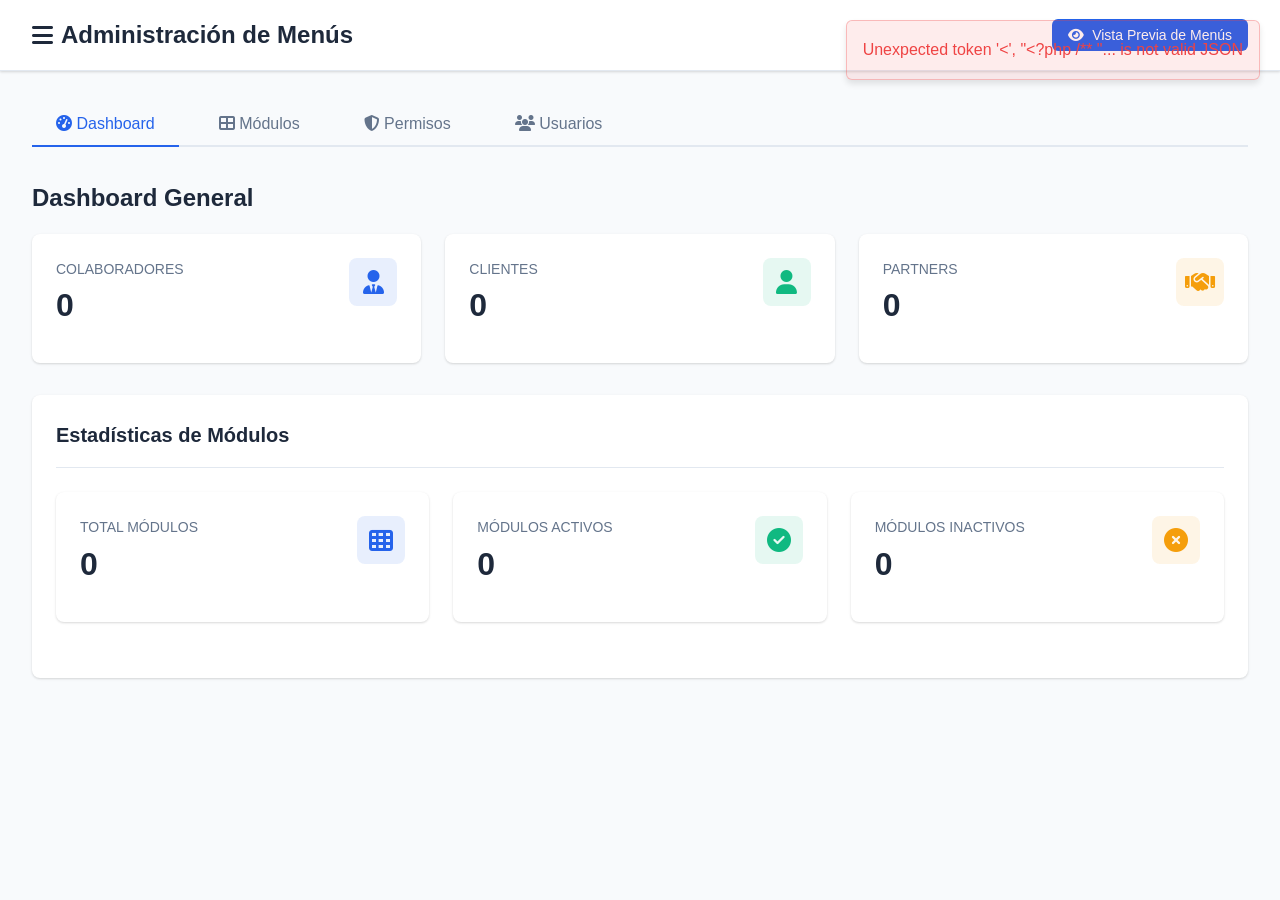
<file: admin/index.html>
<!DOCTYPE html>
<html lang="es">
<head>
    <meta charset="UTF-8">
    <meta name="viewport" content="width=device-width, initial-scale=1.0">
    <title>Administración de Menús - Panel de Control</title>
    <link rel="stylesheet" href="../assets/css/admin.css">
    <link rel="stylesheet" href="https://cdnjs.cloudflare.com/ajax/libs/font-awesome/6.4.0/css/all.min.css">
</head>
<body>
    <!-- Header -->
    <header class="header">
        <div class="header-content">
            <h1>
                <i class="fas fa-bars"></i>
                Administración de Menús
            </h1>
            <div>
                <button class="btn btn-primary" onclick="location.href='menu-viewer.html'">
                    <i class="fas fa-eye"></i>
                    Vista Previa de Menús
                </button>
            </div>
        </div>
    </header>

    <!-- Loading Overlay -->
    <div class="loading-overlay" id="loadingOverlay">
        <div class="loading-spinner"></div>
    </div>

    <!-- Main Container -->
    <div class="container">
        <!-- Tabs -->
        <div class="tabs">
            <button class="tab active" onclick="switchTab('dashboard')">
                <i class="fas fa-tachometer-alt"></i> Dashboard
            </button>
            <button class="tab" onclick="switchTab('modules')">
                <i class="fas fa-th-large"></i> Módulos
            </button>
            <button class="tab" onclick="switchTab('permissions')">
                <i class="fas fa-shield-alt"></i> Permisos
            </button>
            <button class="tab" onclick="switchTab('users')">
                <i class="fas fa-users"></i> Usuarios
            </button>
        </div>

        <!-- Dashboard Tab -->
        <div id="tab-dashboard" class="tab-content active">
            <h2 class="mb-2">Dashboard General</h2>

            <!-- Stats Grid -->
            <div class="stats-grid">
                <div class="stat-card">
                    <div class="stat-card-header">
                        <div>
                            <div class="stat-card-title">Colaboradores</div>
                            <div class="stat-card-value" id="stat-colaboradores">0</div>
                        </div>
                        <div class="stat-card-icon blue">
                            <i class="fas fa-user-tie"></i>
                        </div>
                    </div>
                </div>

                <div class="stat-card">
                    <div class="stat-card-header">
                        <div>
                            <div class="stat-card-title">Clientes</div>
                            <div class="stat-card-value" id="stat-clientes">0</div>
                        </div>
                        <div class="stat-card-icon green">
                            <i class="fas fa-user"></i>
                        </div>
                    </div>
                </div>

                <div class="stat-card">
                    <div class="stat-card-header">
                        <div>
                            <div class="stat-card-title">Partners</div>
                            <div class="stat-card-value" id="stat-partners">0</div>
                        </div>
                        <div class="stat-card-icon orange">
                            <i class="fas fa-handshake"></i>
                        </div>
                    </div>
                </div>
            </div>

            <!-- Module Stats -->
            <div class="card">
                <div class="card-header">
                    <h3 class="card-title">Estadísticas de Módulos</h3>
                </div>
                <div class="stats-grid">
                    <div class="stat-card">
                        <div class="stat-card-header">
                            <div>
                                <div class="stat-card-title">Total Módulos</div>
                                <div class="stat-card-value" id="stat-total-modules">0</div>
                            </div>
                            <div class="stat-card-icon blue">
                                <i class="fas fa-th"></i>
                            </div>
                        </div>
                    </div>

                    <div class="stat-card">
                        <div class="stat-card-header">
                            <div>
                                <div class="stat-card-title">Módulos Activos</div>
                                <div class="stat-card-value" id="stat-active-modules">0</div>
                            </div>
                            <div class="stat-card-icon green">
                                <i class="fas fa-check-circle"></i>
                            </div>
                        </div>
                    </div>

                    <div class="stat-card">
                        <div class="stat-card-header">
                            <div>
                                <div class="stat-card-title">Módulos Inactivos</div>
                                <div class="stat-card-value" id="stat-inactive-modules">0</div>
                            </div>
                            <div class="stat-card-icon orange">
                                <i class="fas fa-times-circle"></i>
                            </div>
                        </div>
                    </div>
                </div>
            </div>
        </div>

        <!-- Modules Tab -->
        <div id="tab-modules" class="tab-content">
            <div class="card">
                <div class="card-header">
                    <h3 class="card-title">Gestión de Módulos</h3>
                    <button class="btn btn-primary" onclick="openModuleModal()">
                        <i class="fas fa-plus"></i> Nuevo Módulo
                    </button>
                </div>

                <!-- Segment Filter -->
                <div class="segment-pills">
                    <button class="segment-pill active" onclick="filterModules('all')">Todos</button>
                    <button class="segment-pill" onclick="filterModules('colaborador')">Colaboradores</button>
                    <button class="segment-pill" onclick="filterModules('cliente')">Clientes</button>
                    <button class="segment-pill" onclick="filterModules('partner')">Partners</button>
                </div>

                <!-- Modules Table -->
                <div class="table-wrapper">
                    <table class="table">
                        <thead>
                            <tr>
                                <th>ID</th>
                                <th>Nombre</th>
                                <th>Segmento</th>
                                <th>URL</th>
                                <th>Icono</th>
                                <th>Padre</th>
                                <th>Orden</th>
                                <th>Estado</th>
                                <th>Acciones</th>
                            </tr>
                        </thead>
                        <tbody id="modules-table-body">
                            <tr>
                                <td colspan="9" class="text-center">Cargando módulos...</td>
                            </tr>
                        </tbody>
                    </table>
                </div>
            </div>
        </div>

        <!-- Permissions Tab -->
        <div id="tab-permissions" class="tab-content">
            <div class="card">
                <div class="card-header">
                    <h3 class="card-title">Gestión de Permisos</h3>
                </div>

                <!-- Segment Selection -->
                <div class="form-group">
                    <label class="form-label">Seleccionar Segmento</label>
                    <select class="form-select" id="permission-segment" onchange="loadUsersForPermissions()">
                        <option value="">-- Seleccione un segmento --</option>
                        <option value="colaborador">Colaboradores</option>
                        <option value="cliente">Clientes</option>
                        <option value="partner">Partners</option>
                    </select>
                </div>

                <!-- User Selection -->
                <div class="form-group">
                    <label class="form-label">Seleccionar Usuario</label>
                    <select class="form-select" id="permission-user" onchange="loadUserPermissions()">
                        <option value="">-- Seleccione un usuario --</option>
                    </select>
                </div>

                <!-- Permissions List -->
                <div id="permissions-container" style="display: none;">
                    <div class="d-flex justify-content-between align-items-center mb-2">
                        <h4>Permisos del Usuario</h4>
                        <div class="gap-1">
                            <button class="btn btn-success btn-sm" onclick="savePermissions()">
                                <i class="fas fa-save"></i> Guardar Cambios
                            </button>
                            <button class="btn btn-secondary btn-sm" onclick="resetPermissions()">
                                <i class="fas fa-undo"></i> Resetear
                            </button>
                        </div>
                    </div>

                    <div id="permissions-list" class="mt-2">
                        <!-- Permissions checkboxes will be loaded here -->
                    </div>
                </div>
            </div>
        </div>

        <!-- Users Tab -->
        <div id="tab-users" class="tab-content">
            <div class="card">
                <div class="card-header">
                    <h3 class="card-title">Usuarios del Sistema</h3>
                </div>

                <!-- Search -->
                <div class="form-group">
                    <input type="text" class="form-control" id="user-search" placeholder="Buscar usuarios por nombre o email..." onkeyup="searchUsers()">
                </div>

                <!-- Segment Pills -->
                <div class="segment-pills">
                    <button class="segment-pill active" onclick="filterUsers('all')">Todos</button>
                    <button class="segment-pill" onclick="filterUsers('colaborador')">Colaboradores</button>
                    <button class="segment-pill" onclick="filterUsers('cliente')">Clientes</button>
                    <button class="segment-pill" onclick="filterUsers('partner')">Partners</button>
                </div>

                <!-- Users Table -->
                <div class="table-wrapper">
                    <table class="table">
                        <thead>
                            <tr>
                                <th>ID</th>
                                <th>Nombre</th>
                                <th>Email</th>
                                <th>Tipo</th>
                                <th>Cuenta/Empresa</th>
                                <th>Acciones</th>
                            </tr>
                        </thead>
                        <tbody id="users-table-body">
                            <tr>
                                <td colspan="6" class="text-center">Cargando usuarios...</td>
                            </tr>
                        </tbody>
                    </table>
                </div>
            </div>
        </div>
    </div>

    <!-- Module Modal -->
    <div class="modal" id="moduleModal">
        <div class="modal-content">
            <div class="modal-header">
                <h3 class="modal-title" id="moduleModalTitle">Nuevo Módulo</h3>
                <button class="modal-close" onclick="closeModuleModal()">&times;</button>
            </div>

            <form id="moduleForm" onsubmit="saveModule(event)">
                <input type="hidden" id="module-id">

                <div class="form-group">
                    <label class="form-label">Nombre *</label>
                    <input type="text" class="form-control" id="module-name" required>
                </div>

                <div class="form-group">
                    <label class="form-label">Descripción</label>
                    <textarea class="form-control" id="module-description" rows="3"></textarea>
                </div>

                <div class="form-group">
                    <label class="form-label">URL *</label>
                    <input type="text" class="form-control" id="module-url" placeholder="/ruta/al/modulo.php" required>
                </div>

                <div class="form-group">
                    <label class="form-label">Icono (Font Awesome)</label>
                    <input type="text" class="form-control" id="module-icon" placeholder="fa-dashboard">
                </div>

                <div class="form-group">
                    <label class="form-label">Segmento *</label>
                    <select class="form-select" id="module-segment" required onchange="loadParentModules()">
                        <option value="">-- Seleccione --</option>
                        <option value="colaborador">Colaborador</option>
                        <option value="cliente">Cliente</option>
                        <option value="partner">Partner</option>
                    </select>
                </div>

                <div class="form-group">
                    <label class="form-label">Módulo Padre (opcional)</label>
                    <select class="form-select" id="module-parent">
                        <option value="">-- Sin padre (menú principal) --</option>
                    </select>
                </div>

                <div class="form-group">
                    <label class="form-label">Orden</label>
                    <input type="number" class="form-control" id="module-order" value="0" min="0">
                </div>

                <div class="form-group">
                    <div class="form-check">
                        <input type="checkbox" class="form-check-input" id="module-active" checked>
                        <label class="form-label">Activo</label>
                    </div>
                </div>

                <div class="modal-footer">
                    <button type="button" class="btn btn-secondary" onclick="closeModuleModal()">Cancelar</button>
                    <button type="submit" class="btn btn-primary">
                        <i class="fas fa-save"></i> Guardar
                    </button>
                </div>
            </form>
        </div>
    </div>

    <!-- JavaScript -->
    <script src="../assets/js/admin.js"></script>
</body>
</html>
</file>
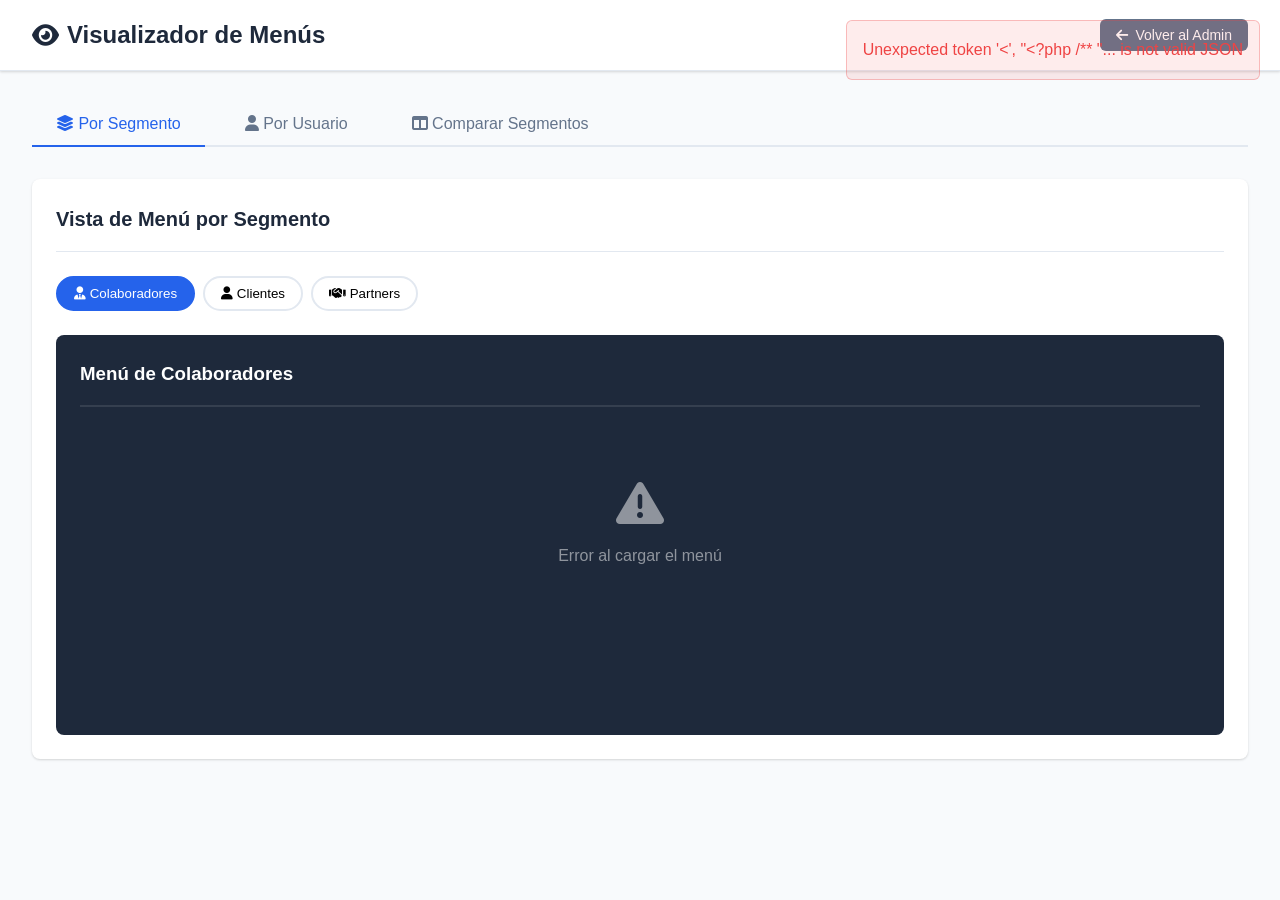
<file: admin/menu-viewer.html>
<!DOCTYPE html>
<html lang="es">
<head>
    <meta charset="UTF-8">
    <meta name="viewport" content="width=device-width, initial-scale=1.0">
    <title>Visualizador de Menús - Por Segmento y Usuario</title>
    <link rel="stylesheet" href="../assets/css/admin.css">
    <link rel="stylesheet" href="https://cdnjs.cloudflare.com/ajax/libs/font-awesome/6.4.0/css/all.min.css">
    <style>
        .menu-preview {
            background: #1e293b;
            color: white;
            border-radius: 8px;
            padding: 1.5rem;
            min-height: 400px;
        }

        .menu-preview h3 {
            color: white;
            margin-bottom: 1.5rem;
            padding-bottom: 1rem;
            border-bottom: 2px solid rgba(255, 255, 255, 0.1);
        }

        .menu-item {
            padding: 0.75rem 1rem;
            margin-bottom: 0.5rem;
            border-radius: 6px;
            cursor: pointer;
            transition: all 0.3s ease;
            display: flex;
            align-items: center;
            gap: 0.75rem;
        }

        .menu-item:hover {
            background: rgba(255, 255, 255, 0.1);
        }

        .menu-item i {
            width: 20px;
            text-align: center;
        }

        .menu-item.parent {
            background: rgba(37, 99, 235, 0.2);
            font-weight: 600;
        }

        .menu-item.child {
            padding-left: 3rem;
            font-size: 0.9rem;
            opacity: 0.9;
        }

        .menu-empty {
            text-align: center;
            padding: 3rem;
            color: rgba(255, 255, 255, 0.5);
        }

        .menu-empty i {
            font-size: 3rem;
            margin-bottom: 1rem;
        }

        .comparison-grid {
            display: grid;
            grid-template-columns: repeat(auto-fit, minmax(350px, 1fr));
            gap: 2rem;
            margin-top: 2rem;
        }

        .user-info {
            background: var(--light-bg);
            padding: 1rem;
            border-radius: 6px;
            margin-bottom: 1rem;
        }

        .user-info-item {
            display: flex;
            justify-content: space-between;
            margin-bottom: 0.5rem;
        }

        .user-info-label {
            font-weight: 600;
            color: var(--text-light);
        }

        .user-info-value {
            color: var(--text-dark);
        }
    </style>
</head>
<body>
    <!-- Header -->
    <header class="header">
        <div class="header-content">
            <h1>
                <i class="fas fa-eye"></i>
                Visualizador de Menús
            </h1>
            <div>
                <button class="btn btn-secondary" onclick="location.href='index.html'">
                    <i class="fas fa-arrow-left"></i>
                    Volver al Admin
                </button>
            </div>
        </div>
    </header>

    <!-- Loading Overlay -->
    <div class="loading-overlay" id="loadingOverlay">
        <div class="loading-spinner"></div>
    </div>

    <!-- Main Container -->
    <div class="container">
        <!-- Tabs -->
        <div class="tabs">
            <button class="tab active" onclick="switchViewMode('segment')">
                <i class="fas fa-layer-group"></i> Por Segmento
            </button>
            <button class="tab" onclick="switchViewMode('user')">
                <i class="fas fa-user"></i> Por Usuario
            </button>
            <button class="tab" onclick="switchViewMode('comparison')">
                <i class="fas fa-columns"></i> Comparar Segmentos
            </button>
        </div>

        <!-- Segment View -->
        <div id="view-segment" class="tab-content active">
            <div class="card">
                <div class="card-header">
                    <h3 class="card-title">Vista de Menú por Segmento</h3>
                </div>

                <div class="segment-pills">
                    <button class="segment-pill active" onclick="viewSegmentMenu('colaborador')">
                        <i class="fas fa-user-tie"></i> Colaboradores
                    </button>
                    <button class="segment-pill" onclick="viewSegmentMenu('cliente')">
                        <i class="fas fa-user"></i> Clientes
                    </button>
                    <button class="segment-pill" onclick="viewSegmentMenu('partner')">
                        <i class="fas fa-handshake"></i> Partners
                    </button>
                </div>

                <div class="menu-preview" id="segment-menu-preview">
                    <h3 id="segment-menu-title">Menú de Colaboradores</h3>
                    <div id="segment-menu-items">
                        <div class="menu-empty">
                            <i class="fas fa-spinner fa-spin"></i>
                            <p>Cargando menú...</p>
                        </div>
                    </div>
                </div>
            </div>
        </div>

        <!-- User View -->
        <div id="view-user" class="tab-content">
            <div class="card">
                <div class="card-header">
                    <h3 class="card-title">Vista de Menú por Usuario</h3>
                </div>

                <div class="form-group">
                    <label class="form-label">Seleccionar Segmento</label>
                    <select class="form-select" id="user-segment" onchange="loadUsersForViewer()">
                        <option value="">-- Seleccione un segmento --</option>
                        <option value="colaborador">Colaboradores</option>
                        <option value="cliente">Clientes</option>
                        <option value="partner">Partners</option>
                    </select>
                </div>

                <div class="form-group">
                    <label class="form-label">Seleccionar Usuario</label>
                    <select class="form-select" id="user-select" onchange="viewUserMenu()">
                        <option value="">-- Seleccione un usuario --</option>
                    </select>
                </div>

                <div id="user-menu-container" style="display: none;">
                    <div class="user-info" id="user-info-box">
                        <!-- User info will be loaded here -->
                    </div>

                    <div class="menu-preview">
                        <h3>Menú Personalizado del Usuario</h3>
                        <div id="user-menu-items">
                            <!-- Menu items will be loaded here -->
                        </div>
                    </div>
                </div>
            </div>
        </div>

        <!-- Comparison View -->
        <div id="view-comparison" class="tab-content">
            <div class="card">
                <div class="card-header">
                    <h3 class="card-title">Comparación de Menús por Segmento</h3>
                </div>

                <div class="comparison-grid">
                    <div>
                        <div class="menu-preview">
                            <h3>
                                <i class="fas fa-user-tie"></i>
                                Colaboradores
                            </h3>
                            <div id="comparison-colaborador">
                                <!-- Menu will be loaded here -->
                            </div>
                        </div>
                    </div>

                    <div>
                        <div class="menu-preview">
                            <h3>
                                <i class="fas fa-user"></i>
                                Clientes
                            </h3>
                            <div id="comparison-cliente">
                                <!-- Menu will be loaded here -->
                            </div>
                        </div>
                    </div>

                    <div>
                        <div class="menu-preview">
                            <h3>
                                <i class="fas fa-handshake"></i>
                                Partners
                            </h3>
                            <div id="comparison-partner">
                                <!-- Menu will be loaded here -->
                            </div>
                        </div>
                    </div>
                </div>
            </div>
        </div>
    </div>

    <script>
        const API_BASE_URL = '../api';

        // Utility Functions
        function showLoading(show = true) {
            const overlay = document.getElementById('loadingOverlay');
            if (overlay) {
                overlay.classList.toggle('active', show);
            }
        }

        function showAlert(message, type = 'info') {
            const alertDiv = document.createElement('div');
            alertDiv.className = `alert alert-${type}`;
            alertDiv.textContent = message;
            alertDiv.style.position = 'fixed';
            alertDiv.style.top = '20px';
            alertDiv.style.right = '20px';
            alertDiv.style.zIndex = '9999';

            document.body.appendChild(alertDiv);

            setTimeout(() => {
                alertDiv.style.transition = 'opacity 0.3s ease';
                alertDiv.style.opacity = '0';
                setTimeout(() => alertDiv.remove(), 300);
            }, 3000);
        }

        async function fetchAPI(endpoint) {
            try {
                const response = await fetch(`${API_BASE_URL}/${endpoint}`);
                const data = await response.json();

                if (!data.success) {
                    throw new Error(data.message || 'Error en la petición');
                }

                return data.data;
            } catch (error) {
                console.error('API Error:', error);
                showAlert(error.message, 'danger');
                throw error;
            }
        }

        // View Mode Switching
        function switchViewMode(mode) {
            // Update tabs
            document.querySelectorAll('.tab').forEach(tab => {
                tab.classList.remove('active');
            });
            event.target.classList.add('active');

            // Update content
            document.querySelectorAll('.tab-content').forEach(content => {
                content.classList.remove('active');
            });
            document.getElementById(`view-${mode}`).classList.add('active');

            // Load data
            if (mode === 'segment') {
                viewSegmentMenu('colaborador');
            } else if (mode === 'comparison') {
                loadComparison();
            }
        }

        // Segment View
        async function viewSegmentMenu(segment) {
            // Update active pill
            document.querySelectorAll('#view-segment .segment-pill').forEach(pill => {
                pill.classList.remove('active');
            });
            event.target.classList.add('active');

            const title = document.getElementById('segment-menu-title');
            const container = document.getElementById('segment-menu-items');

            const labels = {
                'colaborador': 'Colaboradores',
                'cliente': 'Clientes',
                'partner': 'Partners'
            };

            title.textContent = `Menú de ${labels[segment]}`;

            showLoading(true);

            try {
                const modules = await fetchAPI(`modules.php?action=hierarchy&segment=${segment}&only_active=true`);
                renderMenu(container, modules);
            } catch (error) {
                container.innerHTML = `
                    <div class="menu-empty">
                        <i class="fas fa-exclamation-triangle"></i>
                        <p>Error al cargar el menú</p>
                    </div>
                `;
            } finally {
                showLoading(false);
            }
        }

        // User View
        async function loadUsersForViewer() {
            const segment = document.getElementById('user-segment').value;
            const userSelect = document.getElementById('user-select');

            userSelect.innerHTML = '<option value="">-- Seleccione un usuario --</option>';
            document.getElementById('user-menu-container').style.display = 'none';

            if (!segment) return;

            showLoading(true);

            try {
                const users = await fetchAPI(`users.php?segment=${segment}`);

                users.forEach(user => {
                    const fullName = `${user.first_name || ''} ${user.last_name || ''}`.trim();
                    const option = document.createElement('option');
                    option.value = user.id;
                    option.dataset.user = JSON.stringify(user);
                    option.textContent = `${fullName} (${user.email})`;
                    userSelect.appendChild(option);
                });
            } catch (error) {
                console.error('Error loading users:', error);
            } finally {
                showLoading(false);
            }
        }

        async function viewUserMenu() {
            const userSelect = document.getElementById('user-select');
            const userId = userSelect.value;
            const userType = document.getElementById('user-segment').value;

            if (!userId || !userType) {
                document.getElementById('user-menu-container').style.display = 'none';
                return;
            }

            const selectedOption = userSelect.options[userSelect.selectedIndex];
            const user = JSON.parse(selectedOption.dataset.user);

            // Show user info
            const userInfoBox = document.getElementById('user-info-box');
            const fullName = `${user.first_name || ''} ${user.last_name || ''}`.trim();
            const account = user.accountname || user.user_name || '-';

            userInfoBox.innerHTML = `
                <div class="user-info-item">
                    <span class="user-info-label">Nombre:</span>
                    <span class="user-info-value">${fullName}</span>
                </div>
                <div class="user-info-item">
                    <span class="user-info-label">Email:</span>
                    <span class="user-info-value">${user.email}</span>
                </div>
                <div class="user-info-item">
                    <span class="user-info-label">Cuenta:</span>
                    <span class="user-info-value">${account}</span>
                </div>
                <div class="user-info-item">
                    <span class="user-info-label">Tipo:</span>
                    <span class="user-info-value badge badge-info">${getSegmentLabel(userType)}</span>
                </div>
            `;

            showLoading(true);

            try {
                const menu = await fetchAPI(`permissions.php?action=menu&user_id=${userId}&user_type=${userType}`);
                const container = document.getElementById('user-menu-items');
                renderMenu(container, menu);
                document.getElementById('user-menu-container').style.display = 'block';
            } catch (error) {
                console.error('Error loading user menu:', error);
            } finally {
                showLoading(false);
            }
        }

        // Comparison View
        async function loadComparison() {
            showLoading(true);

            try {
                const segments = ['colaborador', 'cliente', 'partner'];

                for (const segment of segments) {
                    const modules = await fetchAPI(`modules.php?action=hierarchy&segment=${segment}&only_active=true`);
                    const container = document.getElementById(`comparison-${segment}`);
                    renderMenu(container, modules);
                }
            } catch (error) {
                console.error('Error loading comparison:', error);
            } finally {
                showLoading(false);
            }
        }

        // Render Menu
        function renderMenu(container, items) {
            if (!items || items.length === 0) {
                container.innerHTML = `
                    <div class="menu-empty">
                        <i class="fas fa-inbox"></i>
                        <p>No hay módulos disponibles</p>
                    </div>
                `;
                return;
            }

            let html = '';

            items.forEach(item => {
                html += renderMenuItem(item);
            });

            container.innerHTML = html;
        }

        function renderMenuItem(item, isChild = false) {
            const hasChildren = item.children && item.children.length > 0;

            let html = `
                <div class="menu-item ${isChild ? 'child' : 'parent'}">
                    ${item.icon ? `<i class="fas ${item.icon}"></i>` : '<i class="fas fa-circle"></i>'}
                    <span>${item.name}</span>
                </div>
            `;

            if (hasChildren) {
                item.children.forEach(child => {
                    html += renderMenuItem(child, true);
                });
            }

            return html;
        }

        function getSegmentLabel(segment) {
            const labels = {
                'colaborador': 'Colaborador',
                'cliente': 'Cliente',
                'partner': 'Partner'
            };
            return labels[segment] || segment;
        }

        // Initialize
        document.addEventListener('DOMContentLoaded', function() {
            // Load default segment menu
            setTimeout(() => {
                const firstPill = document.querySelector('#view-segment .segment-pill');
                if (firstPill) {
                    firstPill.click();
                }
            }, 100);
        });
    </script>
</body>
</html>
</file>
<file: assets/css/admin.css>
/**
 * Estilos para el panel de administración de menús
 */

:root {
    --primary-color: #2563eb;
    --primary-dark: #1e40af;
    --secondary-color: #64748b;
    --success-color: #10b981;
    --danger-color: #ef4444;
    --warning-color: #f59e0b;
    --info-color: #3b82f6;
    --dark-bg: #0f172a;
    --light-bg: #f8fafc;
    --border-color: #e2e8f0;
    --text-dark: #1e293b;
    --text-light: #64748b;
    --shadow: 0 1px 3px 0 rgba(0, 0, 0, 0.1), 0 1px 2px 0 rgba(0, 0, 0, 0.06);
    --shadow-lg: 0 10px 15px -3px rgba(0, 0, 0, 0.1), 0 4px 6px -2px rgba(0, 0, 0, 0.05);
}

* {
    margin: 0;
    padding: 0;
    box-sizing: border-box;
}

body {
    font-family: -apple-system, BlinkMacSystemFont, 'Segoe UI', Roboto, 'Helvetica Neue', Arial, sans-serif;
    background-color: var(--light-bg);
    color: var(--text-dark);
    line-height: 1.6;
}

/* Header */
.header {
    background: white;
    border-bottom: 1px solid var(--border-color);
    padding: 1rem 2rem;
    box-shadow: var(--shadow);
}

.header-content {
    display: flex;
    justify-content: space-between;
    align-items: center;
    max-width: 1400px;
    margin: 0 auto;
}

.header h1 {
    font-size: 1.5rem;
    color: var(--text-dark);
    display: flex;
    align-items: center;
    gap: 0.5rem;
}

/* Container */
.container {
    max-width: 1400px;
    margin: 2rem auto;
    padding: 0 2rem;
}

/* Tabs */
.tabs {
    display: flex;
    gap: 1rem;
    margin-bottom: 2rem;
    border-bottom: 2px solid var(--border-color);
}

.tab {
    padding: 0.75rem 1.5rem;
    background: none;
    border: none;
    color: var(--text-light);
    font-size: 1rem;
    font-weight: 500;
    cursor: pointer;
    transition: all 0.3s ease;
    border-bottom: 2px solid transparent;
    margin-bottom: -2px;
}

.tab:hover {
    color: var(--primary-color);
}

.tab.active {
    color: var(--primary-color);
    border-bottom-color: var(--primary-color);
}

/* Tab Content */
.tab-content {
    display: none;
}

.tab-content.active {
    display: block;
    animation: fadeIn 0.3s ease;
}

@keyframes fadeIn {
    from {
        opacity: 0;
        transform: translateY(10px);
    }
    to {
        opacity: 1;
        transform: translateY(0);
    }
}

/* Cards */
.card {
    background: white;
    border-radius: 8px;
    padding: 1.5rem;
    margin-bottom: 1.5rem;
    box-shadow: var(--shadow);
}

.card-header {
    display: flex;
    justify-content: space-between;
    align-items: center;
    margin-bottom: 1.5rem;
    padding-bottom: 1rem;
    border-bottom: 1px solid var(--border-color);
}

.card-title {
    font-size: 1.25rem;
    font-weight: 600;
    color: var(--text-dark);
}

/* Stats Cards */
.stats-grid {
    display: grid;
    grid-template-columns: repeat(auto-fit, minmax(250px, 1fr));
    gap: 1.5rem;
    margin-bottom: 2rem;
}

.stat-card {
    background: white;
    border-radius: 8px;
    padding: 1.5rem;
    box-shadow: var(--shadow);
    transition: transform 0.3s ease, box-shadow 0.3s ease;
}

.stat-card:hover {
    transform: translateY(-2px);
    box-shadow: var(--shadow-lg);
}

.stat-card-header {
    display: flex;
    justify-content: space-between;
    align-items: start;
    margin-bottom: 0.5rem;
}

.stat-card-title {
    color: var(--text-light);
    font-size: 0.875rem;
    font-weight: 500;
    text-transform: uppercase;
}

.stat-card-icon {
    width: 48px;
    height: 48px;
    border-radius: 8px;
    display: flex;
    align-items: center;
    justify-content: center;
    font-size: 1.5rem;
}

.stat-card-icon.blue {
    background: rgba(37, 99, 235, 0.1);
    color: var(--primary-color);
}

.stat-card-icon.green {
    background: rgba(16, 185, 129, 0.1);
    color: var(--success-color);
}

.stat-card-icon.orange {
    background: rgba(245, 158, 11, 0.1);
    color: var(--warning-color);
}

.stat-card-value {
    font-size: 2rem;
    font-weight: 700;
    color: var(--text-dark);
}

/* Buttons */
.btn {
    padding: 0.5rem 1rem;
    border: none;
    border-radius: 6px;
    font-size: 0.875rem;
    font-weight: 500;
    cursor: pointer;
    transition: all 0.3s ease;
    display: inline-flex;
    align-items: center;
    gap: 0.5rem;
    text-decoration: none;
}

.btn-primary {
    background: var(--primary-color);
    color: white;
}

.btn-primary:hover {
    background: var(--primary-dark);
}

.btn-success {
    background: var(--success-color);
    color: white;
}

.btn-success:hover {
    background: #059669;
}

.btn-danger {
    background: var(--danger-color);
    color: white;
}

.btn-danger:hover {
    background: #dc2626;
}

.btn-secondary {
    background: var(--secondary-color);
    color: white;
}

.btn-secondary:hover {
    background: #475569;
}

.btn-sm {
    padding: 0.375rem 0.75rem;
    font-size: 0.8rem;
}

/* Form Elements */
.form-group {
    margin-bottom: 1rem;
}

.form-label {
    display: block;
    margin-bottom: 0.5rem;
    font-weight: 500;
    color: var(--text-dark);
}

.form-control {
    width: 100%;
    padding: 0.5rem 0.75rem;
    border: 1px solid var(--border-color);
    border-radius: 6px;
    font-size: 0.875rem;
    transition: border-color 0.3s ease;
}

.form-control:focus {
    outline: none;
    border-color: var(--primary-color);
    box-shadow: 0 0 0 3px rgba(37, 99, 235, 0.1);
}

.form-select {
    width: 100%;
    padding: 0.5rem 0.75rem;
    border: 1px solid var(--border-color);
    border-radius: 6px;
    font-size: 0.875rem;
    background: white;
    cursor: pointer;
}

.form-check {
    display: flex;
    align-items: center;
    gap: 0.5rem;
}

.form-check-input {
    width: 18px;
    height: 18px;
    cursor: pointer;
}

/* Table */
.table-wrapper {
    overflow-x: auto;
}

.table {
    width: 100%;
    border-collapse: collapse;
}

.table thead {
    background: var(--light-bg);
}

.table th {
    padding: 0.75rem;
    text-align: left;
    font-weight: 600;
    color: var(--text-dark);
    border-bottom: 2px solid var(--border-color);
}

.table td {
    padding: 0.75rem;
    border-bottom: 1px solid var(--border-color);
}

.table tbody tr:hover {
    background: var(--light-bg);
}

/* Badge */
.badge {
    display: inline-block;
    padding: 0.25rem 0.75rem;
    border-radius: 12px;
    font-size: 0.75rem;
    font-weight: 500;
}

.badge-success {
    background: rgba(16, 185, 129, 0.1);
    color: var(--success-color);
}

.badge-danger {
    background: rgba(239, 68, 68, 0.1);
    color: var(--danger-color);
}

.badge-warning {
    background: rgba(245, 158, 11, 0.1);
    color: var(--warning-color);
}

.badge-info {
    background: rgba(59, 130, 246, 0.1);
    color: var(--info-color);
}

/* Modal */
.modal {
    display: none;
    position: fixed;
    top: 0;
    left: 0;
    width: 100%;
    height: 100%;
    background: rgba(0, 0, 0, 0.5);
    z-index: 1000;
    align-items: center;
    justify-content: center;
}

.modal.active {
    display: flex;
}

.modal-content {
    background: white;
    border-radius: 8px;
    padding: 2rem;
    max-width: 600px;
    width: 90%;
    max-height: 90vh;
    overflow-y: auto;
    box-shadow: var(--shadow-lg);
    animation: modalSlideIn 0.3s ease;
}

@keyframes modalSlideIn {
    from {
        transform: scale(0.9);
        opacity: 0;
    }
    to {
        transform: scale(1);
        opacity: 1;
    }
}

.modal-header {
    display: flex;
    justify-content: space-between;
    align-items: center;
    margin-bottom: 1.5rem;
    padding-bottom: 1rem;
    border-bottom: 1px solid var(--border-color);
}

.modal-title {
    font-size: 1.25rem;
    font-weight: 600;
    color: var(--text-dark);
}

.modal-close {
    background: none;
    border: none;
    font-size: 1.5rem;
    cursor: pointer;
    color: var(--text-light);
    padding: 0;
    width: 32px;
    height: 32px;
    display: flex;
    align-items: center;
    justify-content: center;
    border-radius: 4px;
    transition: background 0.3s ease;
}

.modal-close:hover {
    background: var(--light-bg);
}

.modal-footer {
    display: flex;
    justify-content: flex-end;
    gap: 0.5rem;
    margin-top: 1.5rem;
    padding-top: 1rem;
    border-top: 1px solid var(--border-color);
}

/* Loading Spinner */
.spinner {
    display: inline-block;
    width: 20px;
    height: 20px;
    border: 3px solid rgba(255, 255, 255, 0.3);
    border-radius: 50%;
    border-top-color: white;
    animation: spin 0.8s linear infinite;
}

@keyframes spin {
    to {
        transform: rotate(360deg);
    }
}

.loading-overlay {
    position: fixed;
    top: 0;
    left: 0;
    width: 100%;
    height: 100%;
    background: rgba(255, 255, 255, 0.9);
    display: none;
    align-items: center;
    justify-content: center;
    z-index: 999;
}

.loading-overlay.active {
    display: flex;
}

.loading-spinner {
    width: 50px;
    height: 50px;
    border: 5px solid var(--border-color);
    border-radius: 50%;
    border-top-color: var(--primary-color);
    animation: spin 0.8s linear infinite;
}

/* Alert */
.alert {
    padding: 1rem;
    border-radius: 6px;
    margin-bottom: 1rem;
}

.alert-success {
    background: rgba(16, 185, 129, 0.1);
    color: var(--success-color);
    border: 1px solid rgba(16, 185, 129, 0.3);
}

.alert-danger {
    background: rgba(239, 68, 68, 0.1);
    color: var(--danger-color);
    border: 1px solid rgba(239, 68, 68, 0.3);
}

.alert-warning {
    background: rgba(245, 158, 11, 0.1);
    color: var(--warning-color);
    border: 1px solid rgba(245, 158, 11, 0.3);
}

.alert-info {
    background: rgba(59, 130, 246, 0.1);
    color: var(--info-color);
    border: 1px solid rgba(59, 130, 246, 0.3);
}

/* Segment Pills */
.segment-pills {
    display: flex;
    gap: 0.5rem;
    margin-bottom: 1.5rem;
}

.segment-pill {
    padding: 0.5rem 1rem;
    border: 2px solid var(--border-color);
    border-radius: 20px;
    background: white;
    cursor: pointer;
    transition: all 0.3s ease;
    font-weight: 500;
}

.segment-pill:hover {
    border-color: var(--primary-color);
    color: var(--primary-color);
}

.segment-pill.active {
    background: var(--primary-color);
    border-color: var(--primary-color);
    color: white;
}

/* Tree View */
.tree {
    list-style: none;
    padding-left: 0;
}

.tree-item {
    padding: 0.5rem;
    border-radius: 4px;
    margin-bottom: 0.25rem;
}

.tree-item:hover {
    background: var(--light-bg);
}

.tree-children {
    list-style: none;
    padding-left: 1.5rem;
    margin-top: 0.25rem;
}

/* Utility Classes */
.text-center {
    text-align: center;
}

.text-right {
    text-align: right;
}

.mt-1 {
    margin-top: 0.5rem;
}

.mt-2 {
    margin-top: 1rem;
}

.mb-1 {
    margin-bottom: 0.5rem;
}

.mb-2 {
    margin-bottom: 1rem;
}

.d-flex {
    display: flex;
}

.align-items-center {
    align-items: center;
}

.justify-content-between {
    justify-content: space-between;
}

.gap-1 {
    gap: 0.5rem;
}

.gap-2 {
    gap: 1rem;
}

/* Responsive */
@media (max-width: 768px) {
    .container {
        padding: 0 1rem;
    }

    .header {
        padding: 1rem;
    }

    .stats-grid {
        grid-template-columns: 1fr;
    }

    .tabs {
        overflow-x: auto;
    }

    .table-wrapper {
        overflow-x: scroll;
    }

    .modal-content {
        width: 95%;
        padding: 1.5rem;
    }
}
</file>
